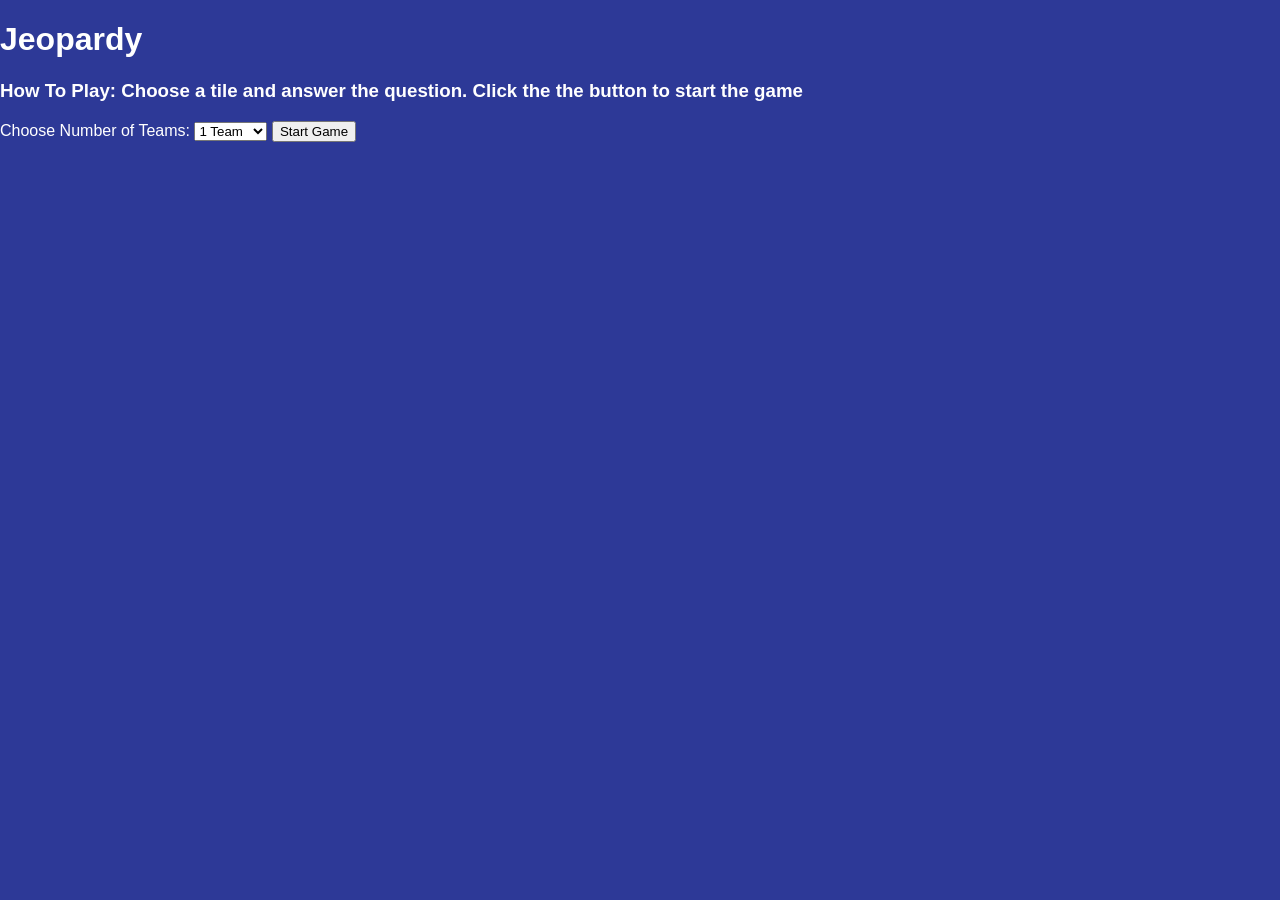
<file: index.html>
<!DOCTYPE html>
<html lang="en">
<head>
    <meta charset="UTF-8">
    <meta name="viewport" content="width=device-width, initial-scale=1.0">
    <title>Jeopardy</title>
    <link rel="stylesheet" href="styles.css">
</head>
<body>
    <main>
        <h1>Jeopardy</h1>
        <h3>How To Play: Choose a tile and answer the question. Click the the button to start the game</h3>
        <form action="game.html">
            <dropdown>
                <label for="teams" >Choose Number of Teams:</label>
                <select name="teams" id="teams">
                    <option value="1">1 Team</option>
                    <option value="2">2 Teams</option>
                    <option value="3">3 Teams</option>
                    <option value="4">4 Teams</option>
                    <option value="5">5 Teams</option>
                    <option value="6">6 Teams</option>
                    <option value="7">7 Teams</option>
                </select>
            </dropdown>
            <button id="start-button" type="submit">Start Game</button>
        </form>
    </main>
</body>
</html>
</file>
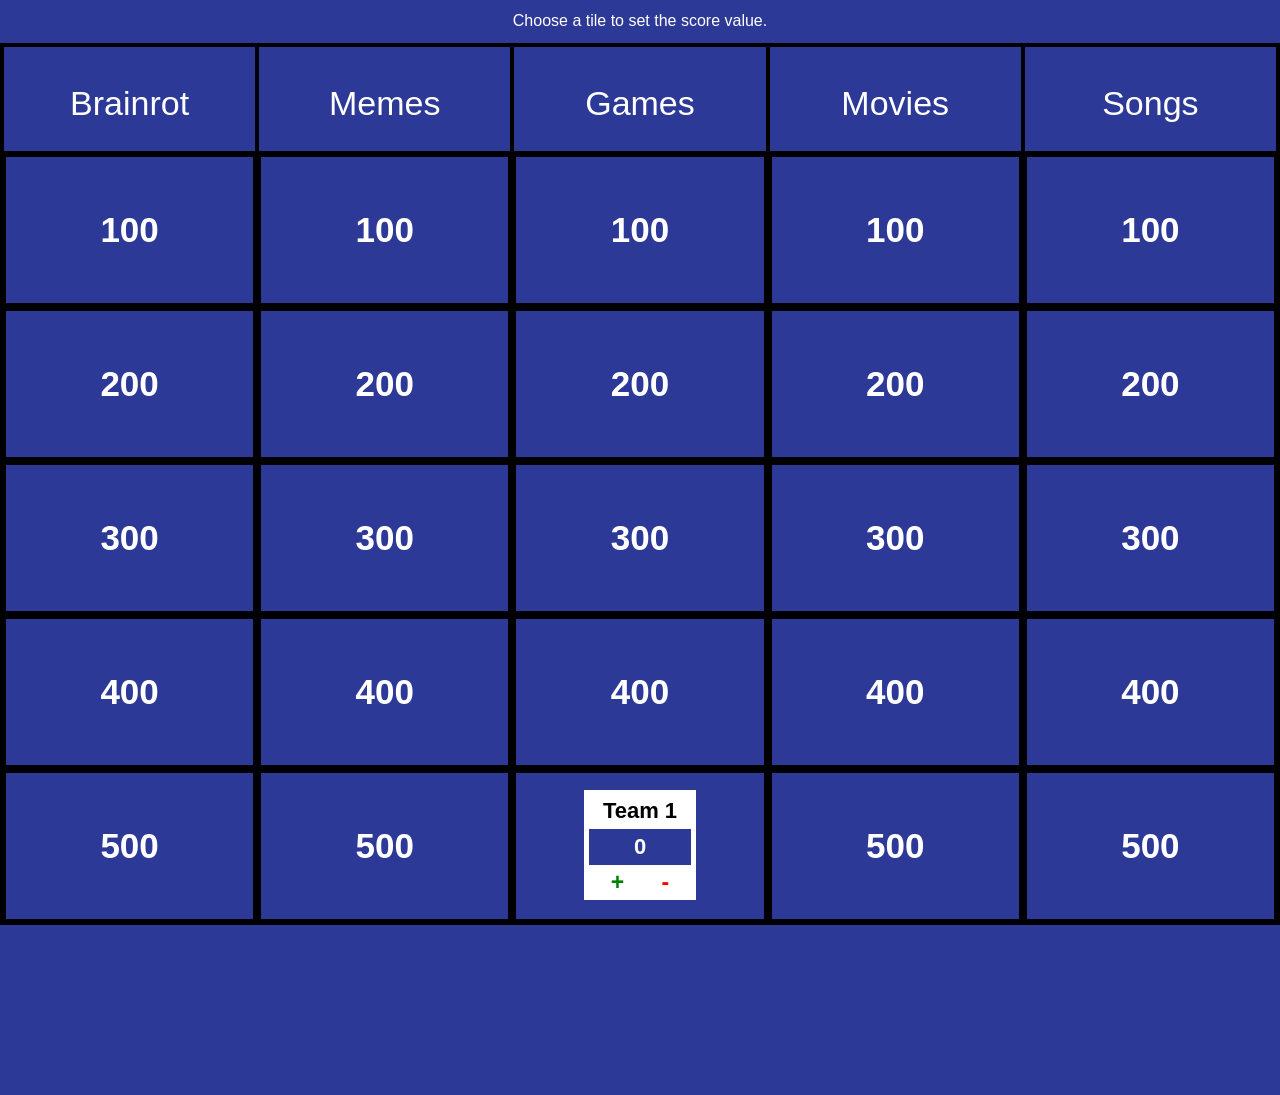
<file: game.html>
<!DOCTYPE html>
<html lang="en">
<head>
    <meta charset="UTF-8">
    <meta name="viewport" content="width=device-width, initial-scale=1.0">
    <title>Jeopardy</title>
    <link rel="stylesheet" href="styles.css">
    <script src="script.js" defer></script>
</head> 
<body>
    <p id="game-message" class="game-message" aria-live="polite">Choose a tile to set the score value.</p>
    <div class="jeopardy">
        <div class="category">Brainrot</div>
        <div class="category">Memes</div>
        <div class="category">Games</div>
        <div class="category">Movies</div>
        <div class="category">Songs</div>
        
        <button class="cell" type="button" data-category="Brainrot" data-value="100">100</button>
        <button class="cell" type="button" data-category="Memes" data-value="100">100</button>
        <button class="cell" type="button" data-category="Games" data-value="100">100</button>
        <button class="cell" type="button" data-category="Movies" data-value="100">100</button>
        <button class="cell" type="button" data-category="Songs" data-value="100">100</button>

        <button class="cell" type="button" data-category="Brainrot" data-value="200">200</button>
        <button class="cell" type="button" data-category="Memes" data-value="200">200</button>
        <button class="cell" type="button" data-category="Games" data-value="200">200</button>
        <button class="cell" type="button" data-category="Movies" data-value="200">200</button>
        <button class="cell" type="button" data-category="Songs" data-value="200">200</button>

        <button class="cell" type="button" data-category="Brainrot" data-value="300">300</button>
        <button class="cell" type="button" data-category="Memes" data-value="300">300</button>
        <button class="cell" type="button" data-category="Games" data-value="300">300</button>
        <button class="cell" type="button" data-category="Movies" data-value="300">300</button>
        <button class="cell" type="button" data-category="Songs" data-value="300">300</button>

        <button class="cell" type="button" data-category="Brainrot" data-value="400">400</button>
        <button class="cell" type="button" data-category="Memes" data-value="400">400</button>
        <button class="cell" type="button" data-category="Games" data-value="400">400</button>
        <button class="cell" type="button" data-category="Movies" data-value="400">400</button>
        <button class="cell" type="button" data-category="Songs" data-value="400">400</button>

        <button class="cell" type="button" data-category="Brainrot" data-value="500">500</button>
        <button class="cell" type="button" data-category="Memes" data-value="500" >500</button>
        <button class="cell" type="button" data-category="Games" data-value="500" >500</button>
        <button class="cell" type="button" data-category="Movies" data-value="500">500</button>
        <button class="cell" type="button" data-category="Songs" data-value="500" >500</button>
    </div>
    <dialog id="question-dialog" aria-labelledby="question-category" aria-describedby="question-text">
        <div class="question-controls">
            <button type="button" id="continue-button" aria-label="Continue">Continue (ESC)</button>
            <h2 id="question-category"></h2>
            <button type="button" id="reveal-button" aria-label="Show answer (Spacebar)">Reveal Answer (Spacebar)</button>
        </div>
        <p id="question-text"></p>
        <img id="question-image" alt="" style="display: none;">
        <p id="question-answer" style="display: none;"></p>
        
    </dialog>
    <section class="teams" id="teams" aria-label="Team scores"></section>
</body>
</html>
</file>
<file: styles.css>
* {
    box-sizing: border-box;
}

body {
    margin: 0;
    background-color: #2d3997;
    font-family: Arial, sans-serif;
    color: white;
}

.game-message {
    min-height: 1.2em;
    margin: 12px;
    text-align: center;
}

.jeopardy {
    display: grid;
    grid-template-columns: repeat(5, 1fr);
    gap: 4px;
    background-color: black;
    border: 4px solid black;
    margin-bottom: 170px;
}

.category {
    background-color: #2d3997;
    text-align: center;
    font-size: 34px;
    padding: 12px 5px 4px;
    min-height: 104px;
    display: flex;
    align-items: center;
    justify-content: center;
}

.cell {
    background-color: #2d3997;
    height: 150px;
    width: 100%;
    display: flex;
    justify-content: center;
    align-items: center;
    font-size: 35px;
    font-weight: bold;
    cursor: pointer;
    border: 2px solid black;
    color: white;
    font-family: inherit;
}

.cell:hover:not(:disabled) {
    outline: 3px solid yellow;
    outline-offset: -4px;
}

.cell.selected {
    outline: 3px solid yellow;
    outline-offset: -4px;
}

.teams {
    position: fixed;
    bottom: 0;
    left: 50%;
    transform: translateX(-50%);
    display: flex;
    gap: 20px;
    align-items: flex-end;
    z-index: 2;
}

.team {
    background: white;
    color: black;
    width: 112px;
    text-align: center;
    padding: 8px 5px 0;
    font-size: 22px;
    font-weight: bold;
}

.team-name {
    overflow-wrap: anywhere;
}

.score {
    background: #2d3997;
    color: white;
    margin-top: 5px;
    padding: 5px;
}

.buttons {
    display: flex;
    justify-content: space-around;
    padding: 3px;
}

.buttons button {
    border: none;
    background: white;
    color: green;
    font-size: 23px;
    font-weight: bold;
    cursor: pointer;
}

.buttons button:last-child {
    color: red;
}

.buttons button:disabled {
    cursor: not-allowed;
    opacity: 0.5;
}

#question-dialog[open] {
    position: fixed;
    top: 0;
    left: 0;
    right: 0;
    bottom: 0;
    width: auto;
    height: auto;
    display: flex;
    max-width: none;
    max-height: none;
    flex-direction: column;
    background-color: #2d3997;
    z-index: 1;
    margin: 0;
    border: 0;
    padding: 24px;
    color: white;
}
.question-controls {
    display: grid;
    grid-template-columns: 1fr auto 1fr;
    align-items: center;
    gap: 12px;
}
#continue-button {
    justify-self: center;
    padding: 8px 16px;
}

#question-category {
    justify-self: center;
    margin: 0;
    text-align: center;
    font-size: 38px;
}

#reveal-button {
    justify-self: center;
    padding: 8px 16px;
}

#question-text {
    text-align: center;
    font-size: 32px;
    margin: 24px 0;
}

#question-image {
    max-width: 110vw;
    max-height: 60vh;
    width: 70vw;
    height: 60vh;
    object-fit: contain;
    align-self: center;
}

#question-answer {
    text-align: center;
    font-size: 32px;
    margin: 24px 0;
}

.cell:disabled {
    background-color: #555;
    cursor: not-allowed;
}

@media (max-width: 650px) {
    .category {
        font-size: 16px;
    }

    .cell {
        height: 100px;
        font-size: 23px;
    }

    .teams {
        gap: 5px;
    }

    .team {
        width: 90px;
        font-size: 17px;
    }
}
</file>
